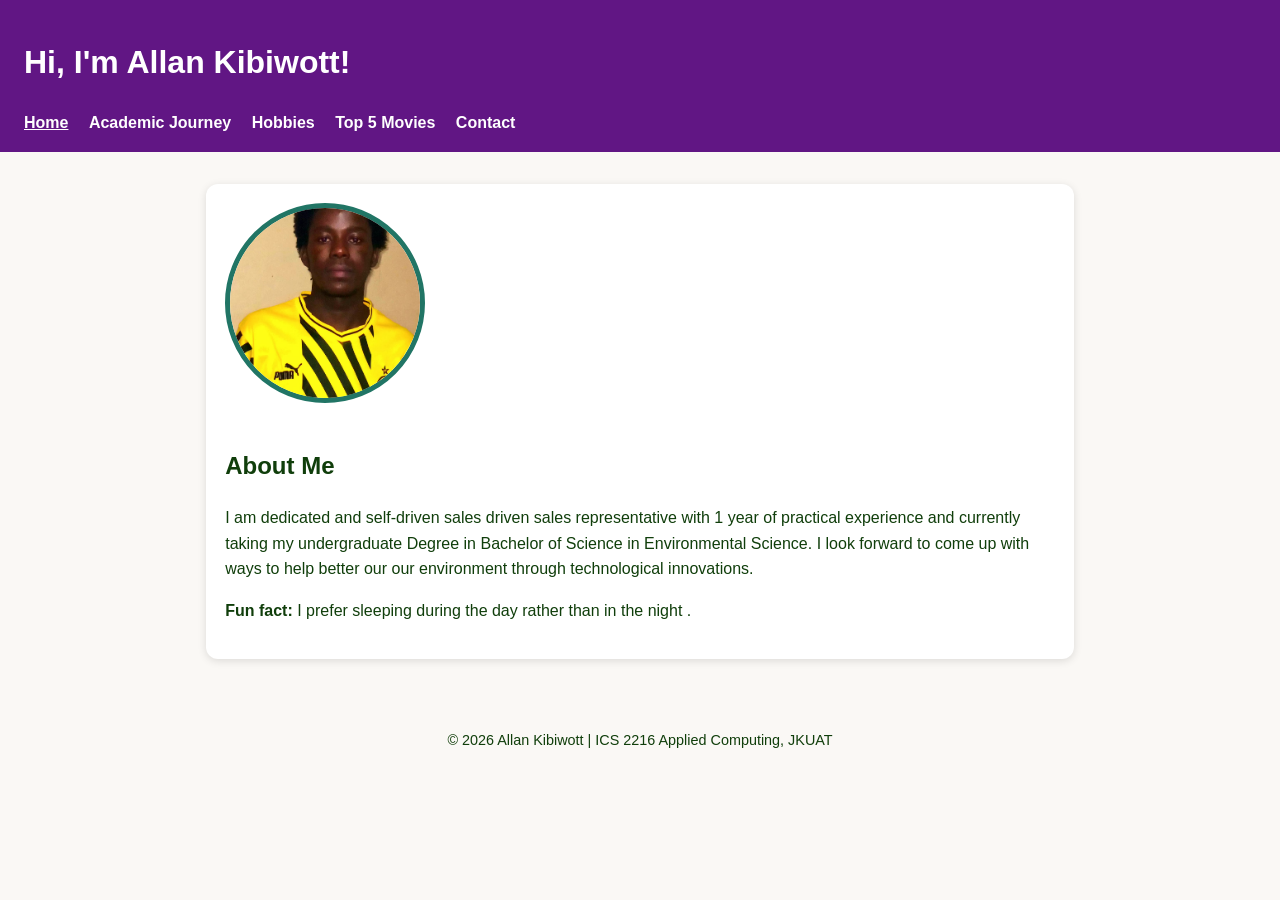
<file: index.html>
<!DOCTYPE html>
<html lang="en">
<head>
    <meta charset="utf-8">
    <meta name="viewport" content="width=device-width, initial-scale=1">

    <title>Allan Kibiwott | Portfolio</title>

    <link rel="stylesheet" href="style.css">
</head>

<body>

    <header>
        <h1>Hi, I'm Allan Kibiwott!</h1>

        <nav>
            <a href="index.html" class="active">Home</a>
            <a href="academic.html">Academic Journey</a>
            <a href="hobbies.html">Hobbies</a>
            <a href="movies.html">Top 5 Movies</a>
            <a href="contact.html">Contact</a>
        </nav>
    </header>

    <main>
        <section class="card hero">

            <img src="images/PHOTO.jpeg"
                 alt="Photo of  Allan"
                 class="profile-pic">

            <div>
                <h2>About Me</h2>

                <p>
                    I am dedicated and self-driven sales driven sales representative with 1 year of practical experience and currently taking my undergraduate Degree in Bachelor of Science in Environmental Science. I look forward to come up with ways to help better our our environment through technological innovations.
                </p>

                <p>
                    <strong>Fun fact:</strong>
                    I prefer sleeping during the day rather than in the night .
                </p>
            </div>

        </section>
    </main>

    <footer>
        <p>&copy; 2026 Allan Kibiwott | ICS 2216 Applied Computing, JKUAT</p>
    </footer>

</body>
</html>
</file>
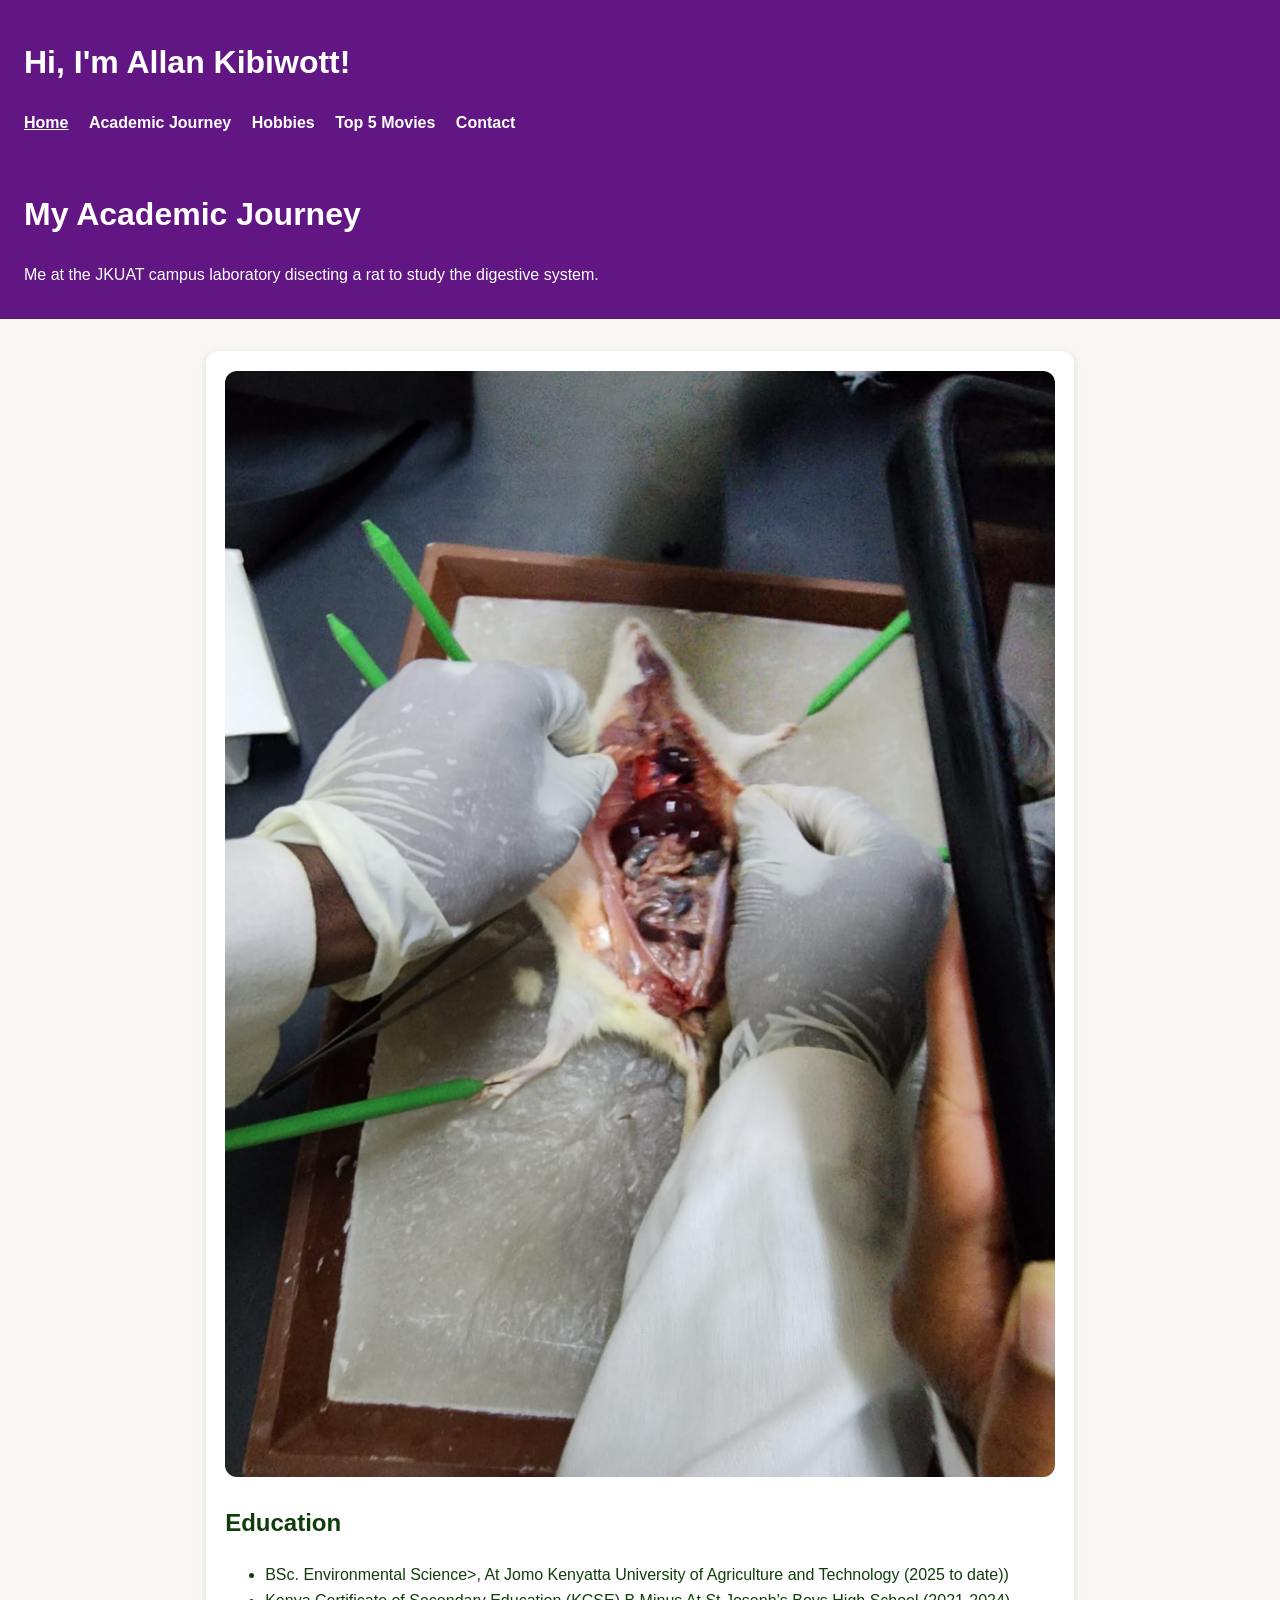
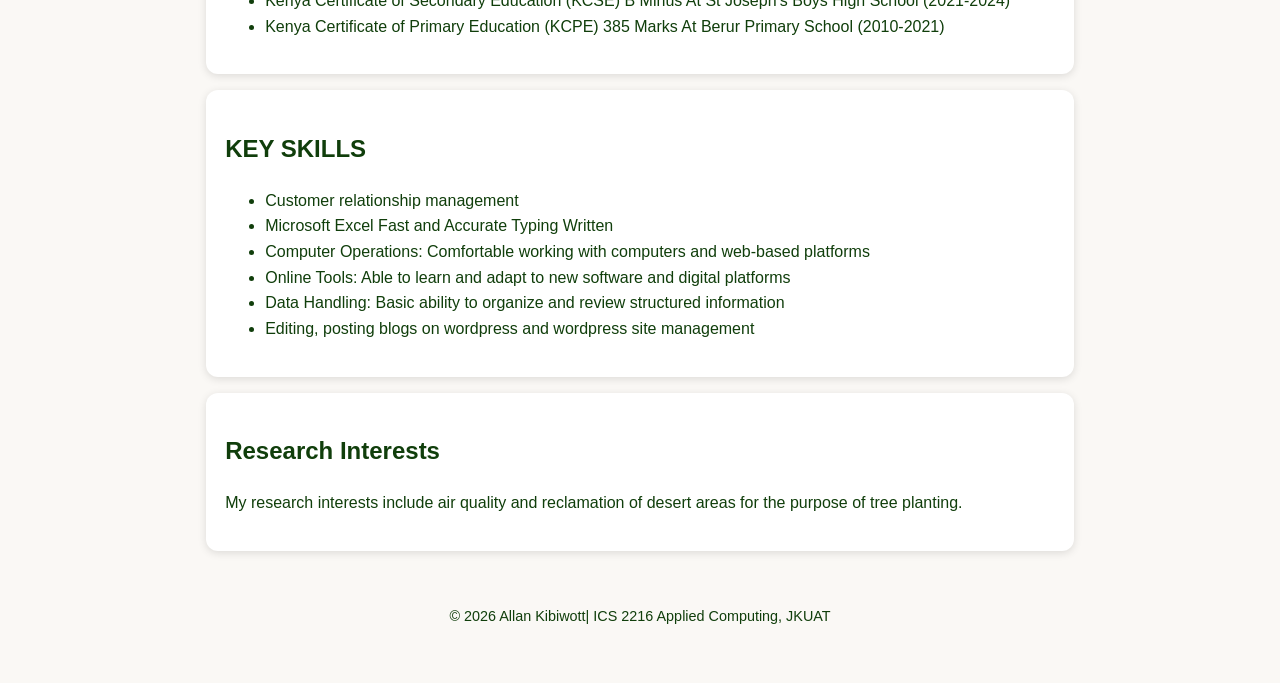
<file: academic.html>
<!DOCTYPE html>
<html lang="en">
<head>
    <meta charset="utf-8">
    <meta name="viewport" content="width=device-width, initial-scale=1">

    <title>Allan Kibiwott | Portfolio</title>

    <link rel="stylesheet" href="style.css">
</head>

<body>

    <header>
        <h1>Hi, I'm Allan Kibiwott!</h1>

        <nav>
            <a href="index.html" class="active">Home</a>
            <a href="academic.html">Academic Journey</a>
            <a href="hobbies.html">Hobbies</a>
            <a href="movies.html">Top 5 Movies</a>
            <a href="contact.html">Contact</a>
        </nav>
    </header>

    <meta charset="UTF-8">
    <meta name="viewport" content="width=device-width, initial-scale=1">

    <title>Academic Journey | Portfolio</title>

    <link rel="stylesheet" href="style.css">
</head>

<body>

    <header>
        <h1>My Academic Journey</h1>

      <p> Me at the JKUAT campus laboratory disecting a rat to study the digestive system. </p>
 
    </header>

    <main>

        <section class="card">
            <img src="images/LAB.jpeg"
                 alt="My campus or field visit">

            <h2>Education</h2>

            <ul>
                <li>BSc. Environmental Science>, At Jomo Kenyatta University of Agriculture and Technology (2025 to date))</li>
                <li>Kenya Certificate of Secondary Education (KCSE) B Minus 
    At St Joseph’s Boys High School (2021-2024)</li>
                <li>Kenya Certificate of Primary Education (KCPE) 385 Marks 
    At Berur Primary School (2010-2021)</li>
            </ul>
        </section>

        <section class="card">
            <h2>KEY SKILLS</h2>

            <ul>
                <li>Customer relationship management</li>
                <li>Microsoft Excel Fast and Accurate Typing Written</li>
                <li>Computer Operations: Comfortable working with computers and web-based platforms </li>
                <li>Online Tools: Able to learn and adapt to new software and digital platforms </li>
                <li>Data Handling: Basic ability to organize and review structured information </li>
                <li>Editing, posting blogs on wordpress and wordpress site management </li>

            </ul>
        </section>

        <section class="card">
            <h2>Research Interests</h2>

            <p>
                My research interests include air quality and reclamation of desert areas for the purpose of  tree planting.
            </p>
        </section>


        <footer>
        <p>&copy; 2026 Allan Kibiwott| ICS 2216 Applied Computing, JKUAT</p>
    </footer>

</body>
</html>
</file>
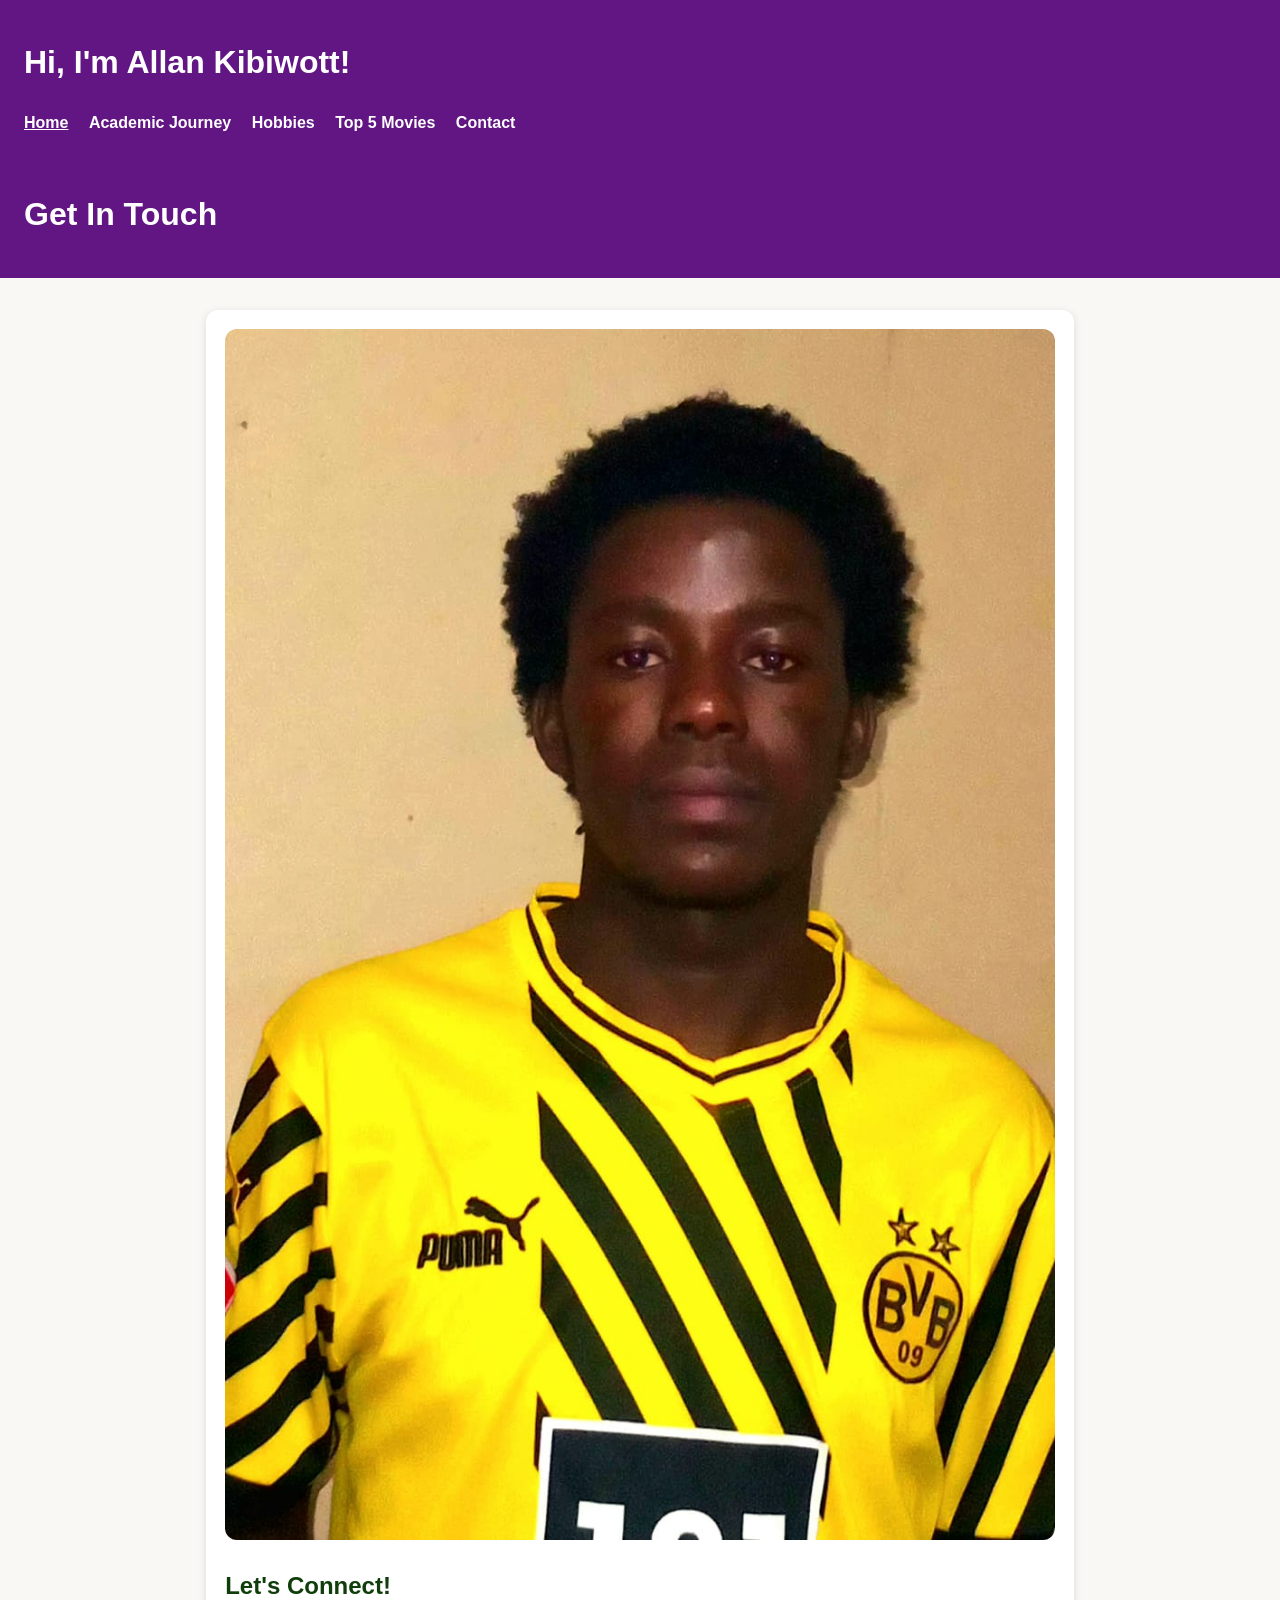
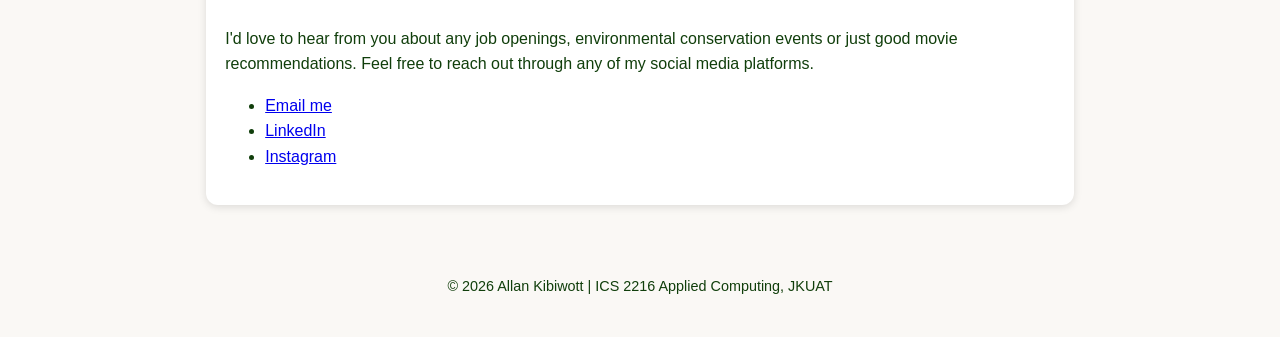
<file: contact.html>
<!DOCTYPE html>
<html lang="en">
<head>
    <meta charset="utf-8">
    <meta name="viewport" content="width=device-width, initial-scale=1">

    <title>Allan Kibiwott | Portfolio</title>

    <link rel="stylesheet" href="style.css">
</head>

<body>

    <header>
        <h1>Hi, I'm Allan Kibiwott!</h1>

        <nav>
            <a href="index.html" class="active">Home</a>
            <a href="academic.html">Academic Journey</a>
            <a href="hobbies.html">Hobbies</a>
            <a href="movies.html">Top 5 Movies</a>
            <a href="contact.html">Contact</a>
        </nav>
    </header>


<head>
    <meta charset="UTF-8">
    <meta name="viewport" content="width=device-width, initial-scale=1">

    <title>Contact Me | Portfolio</title>

    <link rel="stylesheet" href="style.css">
</head>

<body>

    <header>
        <h1>Get In Touch</h1>

        </header>

    <main>

        <section class="card">

            <img src="images/PHOTO.jpeg"
                 alt="My Instagram profile picture">

            <h2>Let's Connect!</h2>

            <p>
                I'd love to hear from you about any job openings, environmental conservation events or just good movie recommendations.
                Feel free to reach out through any of my social
                media platforms.
            </p>

            <ul class="links">

                <li>
                    <a href="mailto:kibiwotallan81@gmail.com">
                        Email me
                    </a>
                </li>

                <li>
                    <a href="https://www.linkedin.com/in/allan-kibiwott-73ab16352?trk=contact-info"
                       target="_blank"
                       rel="noopener noreferrer">
                        LinkedIn
                    </a>
                </li>

                <li>
                    <a href="https://www.instagram.com/genu.w1ne?avpt=N3o2eG10eDk3b2du"
                       target="_blank"
                       rel="noopener noreferrer">
                        Instagram
                    </a>

            </ul>

        </section>

    </main>

  

    <footer>
        <p>&copy; 2026 Allan Kibiwott | ICS 2216 Applied Computing, JKUAT</p>
    </footer>

</body>
</html>
</file>
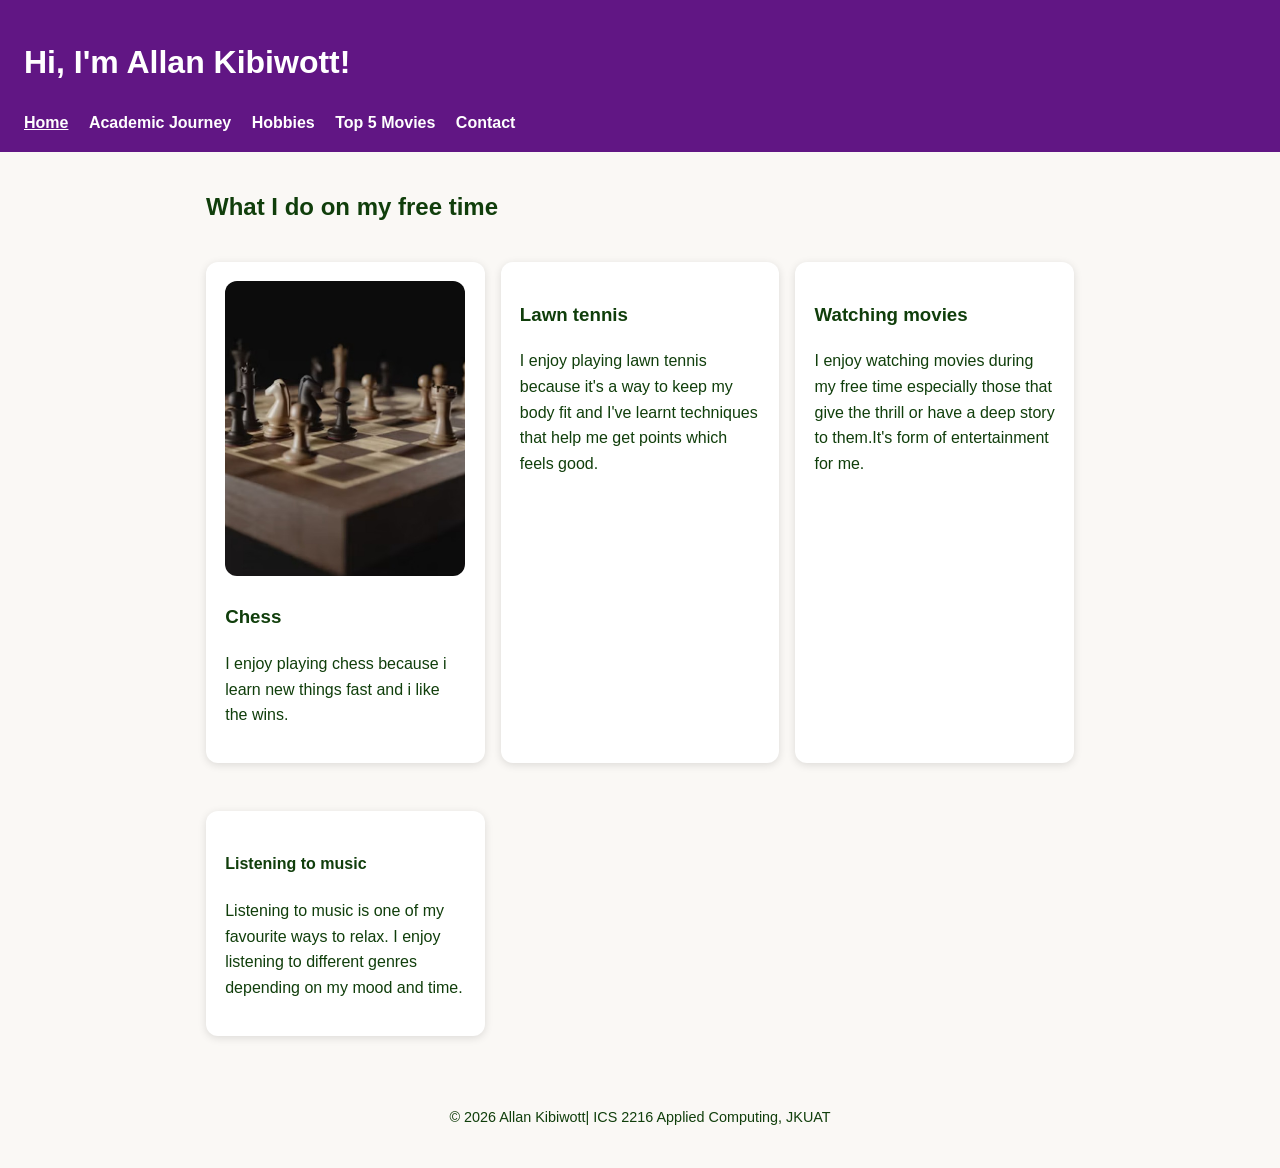
<file: hobbies.html>
<!DOCTYPE html>
<html lang="en">
<head>
    <meta charset="utf-8">
    <meta name="viewport" content="width=device-width, initial-scale=1">

    <title>Allan Kibiwott | Portfolio</title>

    <link rel="stylesheet" href="style.css">
</head>

<body>

    <header>
        <h1>Hi, I'm Allan Kibiwott!</h1>

        <nav>
            <a href="index.html" class="active">Home</a>
            <a href="academic.html">Academic Journey</a>
            <a href="hobbies.html">Hobbies</a>
            <a href="movies.html">Top 5 Movies</a>
            <a href="contact.html">Contact</a>
        </nav>
    </header>

    
<!DOCTYPE html>
<html lang="en">

<head>
    <meta charset="UTF-8">
    <meta name="viewport" content="width=device-width, initial-scale=1">

    <title>My Hobbies | Portfolio</title>

    <link rel="stylesheet" href="style.css">
</head>

<body>

   
    <main>

        <h2>What I  do on my free time</h2>

        <div class="grid">

            <article class="card">
                <img src="images/HOBBY.jpeg"
                     alt="The chessboard.">

                <h3>Chess</h3>

                <p>
                    I enjoy playing chess because i learn new things fast and i  like the wins.
                </p>
            </article>

            <article class="card">
                
                <h3>Lawn tennis</h3>

                <p>
                    I enjoy playing lawn tennis because it's a way to keep my body fit and I've learnt techniques that help me get points which feels good.
                </p>
            </article>

            <article class="card">
                    
                    <h3>Watching movies</h3>

                <p>
                   I enjoy watching movies during my free time especially those that give the thrill or have a deep story to them.It's form of entertainment for  me. 
                </p>
            </article>
            
            <article class="card">

                   <h4>Listening to music</h4>

                <p>Listening to music is one of my favourite ways to relax. I enjoy listening to different genres depending on my mood and time.
                
                </p>
        </div>

    </main>


    <footer>
        <p>&copy; 2026 Allan Kibiwott| ICS 2216 Applied Computing, JKUAT</p>
    </footer>

</body>
</html>
</file>
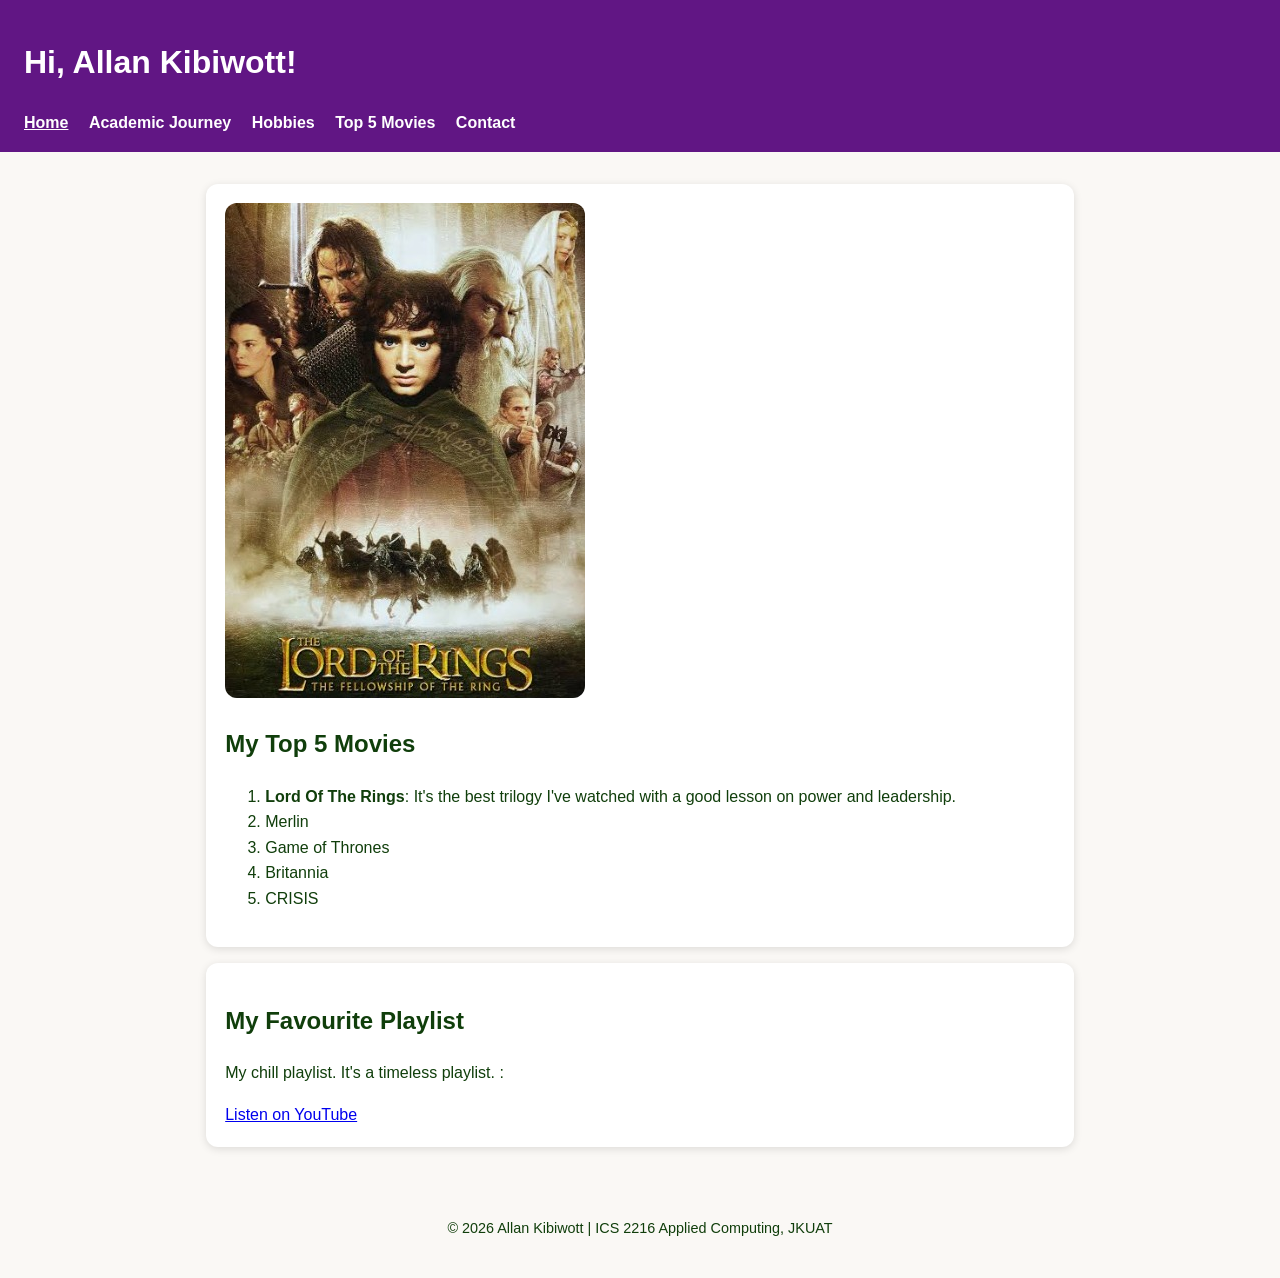
<file: movies.html>
<!DOCTYPE html>
<html lang="en">
<head>
    <meta charset="utf-8">
    <meta name="viewport" content="width=device-width, initial-scale=1">

    <title>Allan Kibiwott | Portfolio</title>

    <link rel="stylesheet" href="style.css">
</head>

<body>

    <header>
        <h1>Hi, Allan Kibiwott!</h1>

        <nav>
            <a href="index.html" class="active">Home</a>
            <a href="academic.html">Academic Journey</a>
            <a href="hobbies.html">Hobbies</a>
            <a href="movies.html">Top 5 Movies</a>
            <a href="contact.html">Contact</a>
        </nav>
    </header>

<head>
    <meta charset="UTF-8">
    <meta name="viewport" content="width=device-width, initial-scale=1">

    <title>My Top 5 Movies | Portfolio</title>

    <link rel="stylesheet" href="style.css">
</head>

<body>

    
    <main>

        <section class="card">
            <img src="images/LOTR.jpeg"
                 alt="A cover art of my favourite film.">

            <h2>My Top 5 Movies</h2>

            <ol>
                <li>
                    <strong>Lord Of The Rings</strong>:
                    It's the best trilogy I've watched with a good lesson on power and leadership.
                </li>

                <li>
                    Merlin
                    
                </li>

                <li>
                    Game of Thrones
                    
                </li>

                <li>
                    Britannia
                    
                </li>

                <li>
                   CRISIS
                    
                </li>
            </ol>
        </section>

       
        <section class="card">
            <h2>My Favourite Playlist</h2>

              <p>My chill playlist. It's a timeless playlist.  :</p>

              <a class="btn"
               href="https://youtube.com/playlist?list=PLL7cv2RsvTCg&si=LzOHjsNXu1TkQvYs"
               target="_blank"
               rel="noopener noreferrer">
               Listen on YouTube
              </a>

        </section>


    </main>

    

    <footer>
        <p>&copy; 2026 Allan Kibiwott | ICS 2216 Applied Computing, JKUAT</p>
    </footer>

</body>
</html>
</file>
<file: style.css>
:root {
    --bg: #faf8f5;
    --ink: #103e0b;
    --brand: #217565;
    --brand2: #611684;
    --card: #ffffff;
}

* {
    box-sizing: border-box;
}

body {
    margin: 0;
    font-family: "Segoe UI", Arial, sans-serif;
    background: var(--bg);
    color: var(--ink);
    line-height: 1.6;
}

header {
    background: var(--brand2);
    color: #fff;
    padding: 1rem 1.5rem;
}

nav a {
    color: #fff;
    margin-right: 1rem;
    text-decoration: none;
    font-weight: 700;
}

nav a:hover,
nav a.active {
    text-decoration: underline;
}

main {
    max-width: 900px;
    margin: auto;
    padding: 1rem;
}

img {
    max-width: 100%;
    height: auto;
    border-radius: 12px;
}

.card {
    background: var(--card);
    padding: 1.2rem;
    border-radius: 12px;
    box-shadow: 0 2px 8px rgba(0,0,0,.12);
    margin: 1rem 0;
}

.hero {
    display: flex;
    gap: 1.5rem;
    align-items: center;
    flex-wrap: wrap;
}

.profile-pic {
    width: 200px;
    height: 200px;
    object-fit: cover;
    border-radius: 50%;
    border: 5px solid var(--brand);
}

.grid {
    display: grid;
    grid-template-columns: repeat(auto-fit, minmax(220px, 1fr));
    gap: 1rem;
}

.card:hover {
    transform: translateY(-4px);
    transition: .2s;
}

footer {
    text-align: center;
    padding: 1.5rem;
    font-size: .9rem;
}

/* Mobile responsiveness */
@media (max-width: 600px) {
    header {
        padding: 1rem;
    }

    nav a {
        display: inline-block;
        margin: 0.4rem;
    }

    .hero {
        flex-direction: column;
        text-align: center;
    }

    .profile-pic {
        width: 160px;
        height: 160px;
    }
}
</file>
